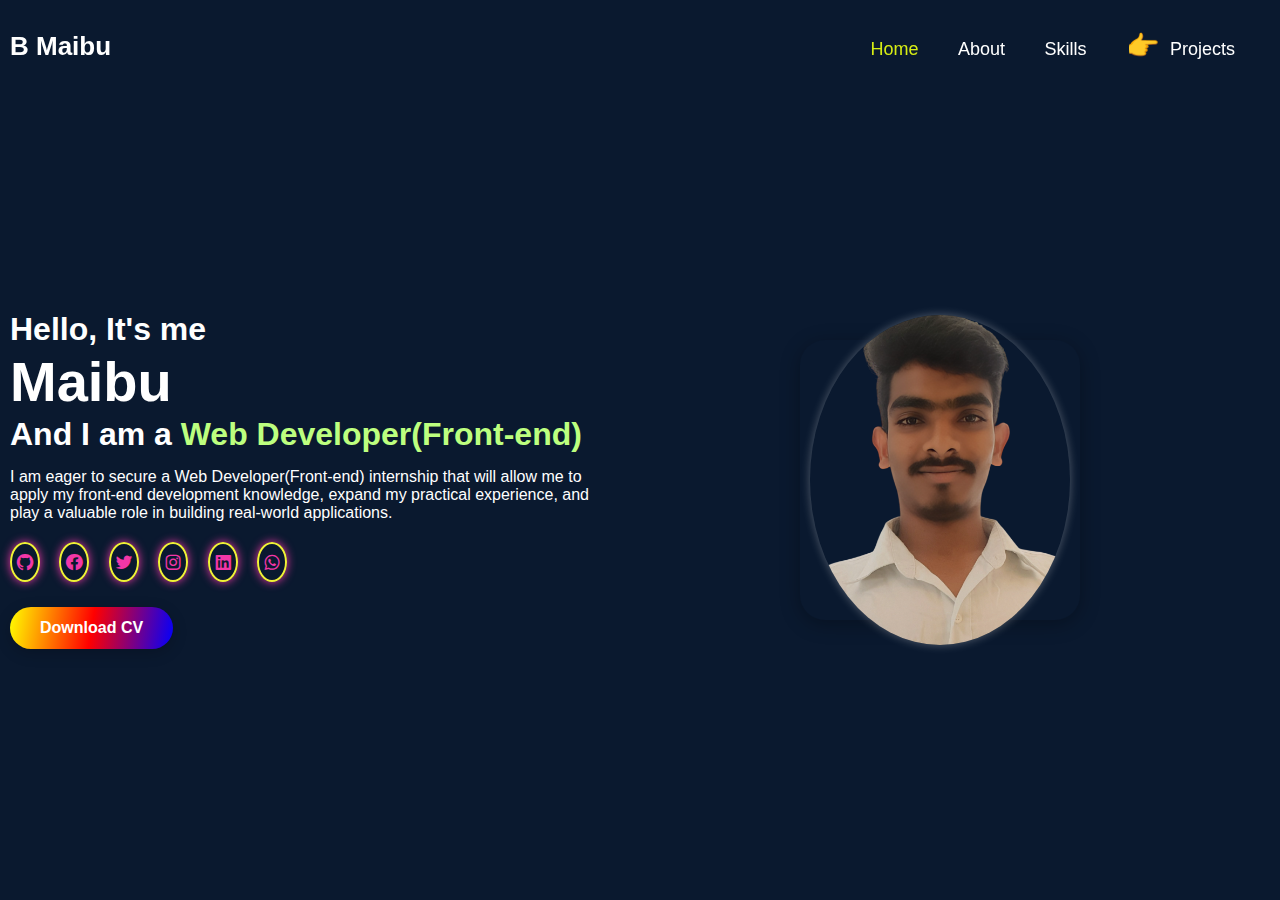
<file: index.html>
<!DOCTYPE html>
<html lang="en">
<head>
  <meta charset="UTF-8" />
  <meta name="viewport" content="width=device-width, initial-scale=1.0"/>
  <title>Portfolio Website</title>
  <link rel="stylesheet" href="style.css" />
  <link rel="stylesheet" href="https://unpkg.com/boxicons@2.1.4/css/boxicons.min.css" />
</head>
<body>
  <div class="portf">
    <div class="container active" id="container">

      <!-- Header -->
      <header class="header">
        <a href="#" class="logo">B Maibu</a>
        <nav class="navbar">
          <a href="#" class="active">Home</a>
          <a href="about.html">About</a>
          <a href="skills.html">Skills</a>
          <a href="projects.html"><span class="pointing-finger">👉</span>Projects</a>
        </nav>
      </header>

      <!-- Home Section -->
      <section class="home">
        <div class="home-content">
          <h3>Hello, It's me</h3>
          <h1>Maibu</h1>
          <h3>And I am a <span>Web Developer(Front-end)</span></h3>
          <p>I am eager to secure a Web Developer(Front-end) internship that will allow me to apply my front-end development knowledge, expand my 
            practical experience, and play a valuable role in building real-world applications.</p>
          
          <!-- Social Links -->
          <div class="social-media">
            <a href="https://github.com/bmaibu"><i class='bx bxl-github'></i></a>
            <a href="https://www.facebook.com/share/1ALXso9iuT/"><i class='bx bxl-facebook-circle'></i></a>
            <a href="https://www.twitter.com/@bmaibu_/" target="_blank"><i class='bx bxl-twitter'></i></a>
            <a href="https://www.instagram.com/bmaibu_/" target="_blank"><i class='bx bxl-instagram'></i></a>
            <a href="https://www.linkedin.com/in/b-maibu-b06254272/?trk=opento_sprofile_details"><i class='bx bxl-linkedin-square'></i></a>
            <a href="https://wa.me/6281627507" target="_blank"><i class='bx bxl-whatsapp'></i></a>
          </div>

          <a href="#" class="btn">Download CV</a>
        </div>

        <!-- Profile Picture -->
        <div class="profile-pic-wrapper">
          <img src="bgremoved 1.png" alt="Profile" class="profile-pic" />
        </div>
      </section>

    </div>
  </div>

  <script src="script.js"></script>
</body>
</html>
</file>
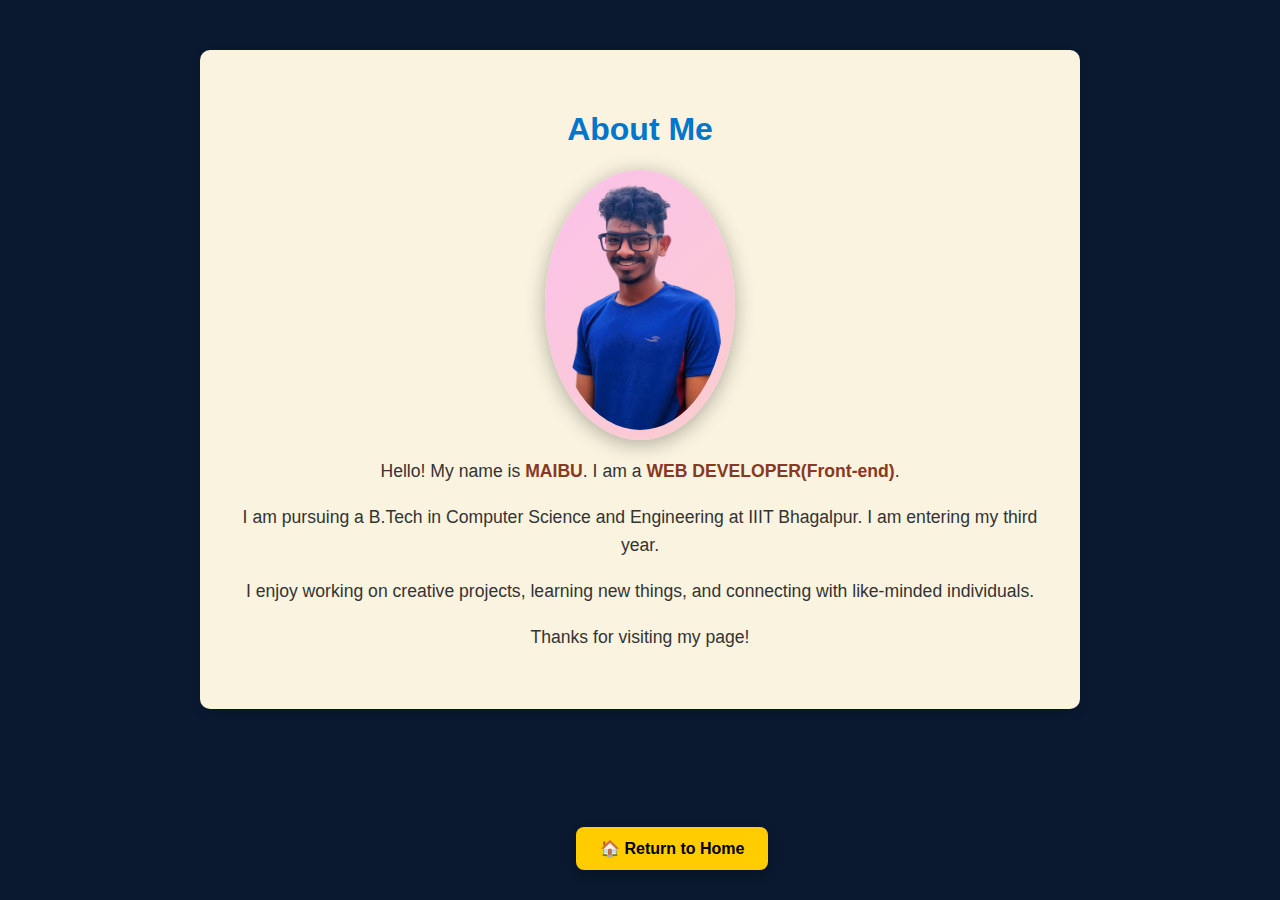
<file: about.html>
<!DOCTYPE html>
<html lang="en">
<head>
  <meta charset="UTF-8">
  <meta name="viewport" content="width=device-width, initial-scale=1">
  <title>About Myself</title>
  <link rel="stylesheet" href="back.css" />
  <link rel="stylesheet" href="about.css" />
 
</head>
<body>

  <div class="about-container">
    <h1>About Me</h1>
    <img src="croped image.png" alt="MAIBU" class="profile-pic">

    <div class="about-text">
      <p>Hello! My name is <strong>MAIBU</strong>. I am a <strong>WEB DEVELOPER(Front-end)</strong>.</p>
      <p>I am pursuing a B.Tech in Computer Science and Engineering at IIIT Bhagalpur. I am entering my third year.</p>
      <p>I enjoy working on creative projects, learning new things, and connecting with like-minded individuals.</p>
      <p>Thanks for visiting my page!</p>
    </div>
  </div>
  <button onclick="goHome()" class="home-button">🏠 Return to Home</button>



  <script src="back.js"></script>
</body>
</html>
</file>
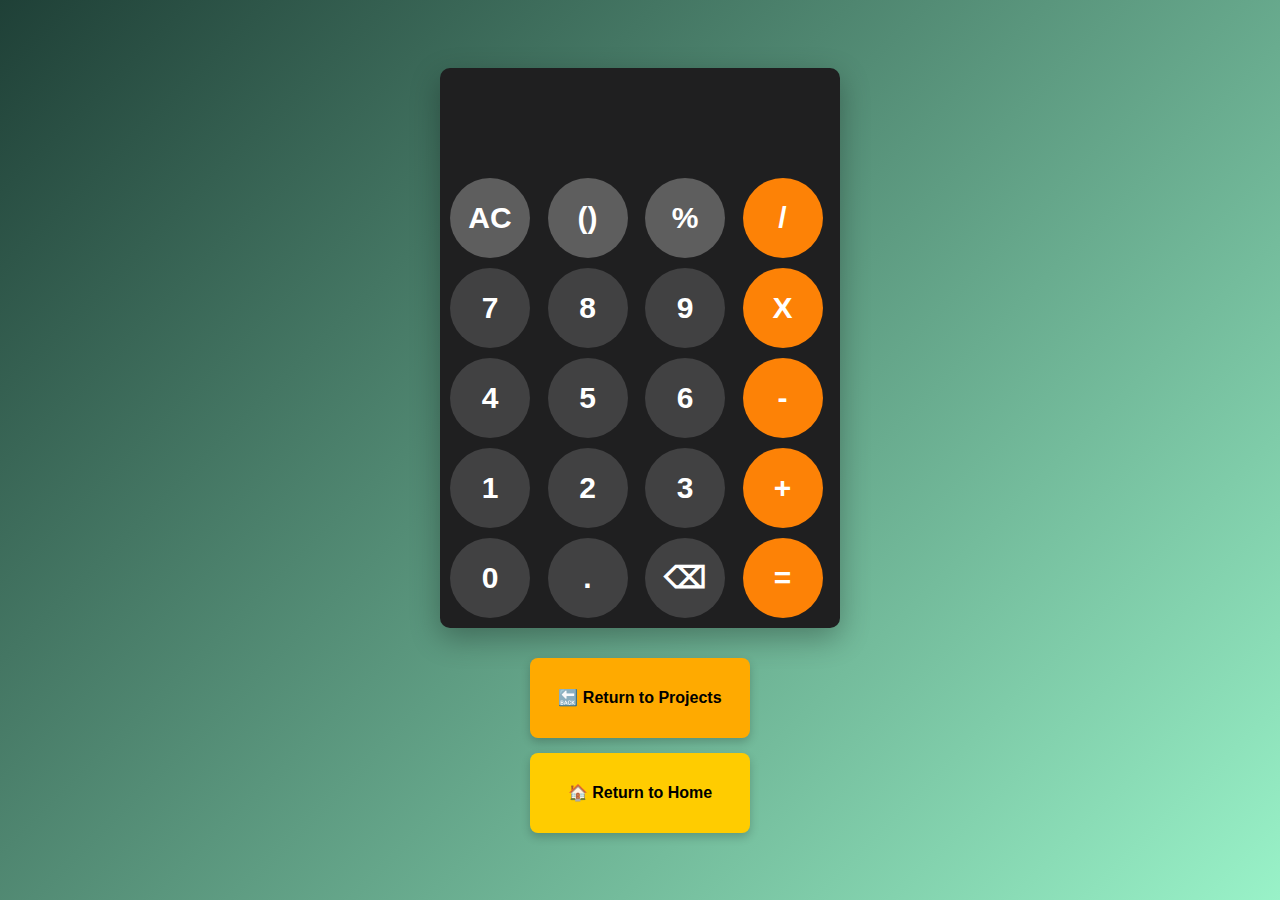
<file: calculater.html>
<!DOCTYPE html>
<html lang="en">
<head>
  <meta charset="UTF-8" />
  <meta name="viewport" content="width=device-width, initial-scale=1.0"/>
  <title>Calculator</title>
  <link rel="stylesheet" href="calculater.css" />


  
</head>
<body>

  <div class="container">
    <!-- Calculator -->
    <div class="calculator">
      <input type="text" id="display" aria-readonly="true" />
      <div class="btns">
        <button class="btn" onclick="clearDisplay()">AC</button>
        <button class="btn" onclick="addToDisplay('()')">()</button>
        <button class="btn" onclick="addToDisplay('%')">%</button>
        <button class="bt" onclick="addToDisplay('/')">/</button>
        <button onclick="addToDisplay('7')">7</button>
        <button onclick="addToDisplay('8')">8</button>
        <button onclick="addToDisplay('9')">9</button>
        <button class="bt" onclick="addToDisplay('*')">X</button>
        <button onclick="addToDisplay('4')">4</button>
        <button onclick="addToDisplay('5')">5</button>
        <button onclick="addToDisplay('6')">6</button>
        <button class="bt" onclick="addToDisplay('-')">-</button>
        <button onclick="addToDisplay('1')">1</button>
        <button onclick="addToDisplay('2')">2</button>
        <button onclick="addToDisplay('3')">3</button>
        <button class="bt" onclick="addToDisplay('+')">+</button>
        <button onclick="addToDisplay('0')">0</button>
        <button onclick="addToDisplay('.')">.</button>
        <button onclick="backspace()">⌫</button>
        <button class="bt" onclick="calculate()">=</button>
      </div>
    </div>

    <!-- Navigation Buttons -->
    <div class="nav-buttons">
      <button class="back-button" onclick="goToProjects()">🔙 Return to Projects</button>
      <button class="home-button" onclick="goHome()">🏠 Return to Home</button>
    </div>
  </div>

  
<script src="calculater.js"></script>
</body>
</html>
</file>
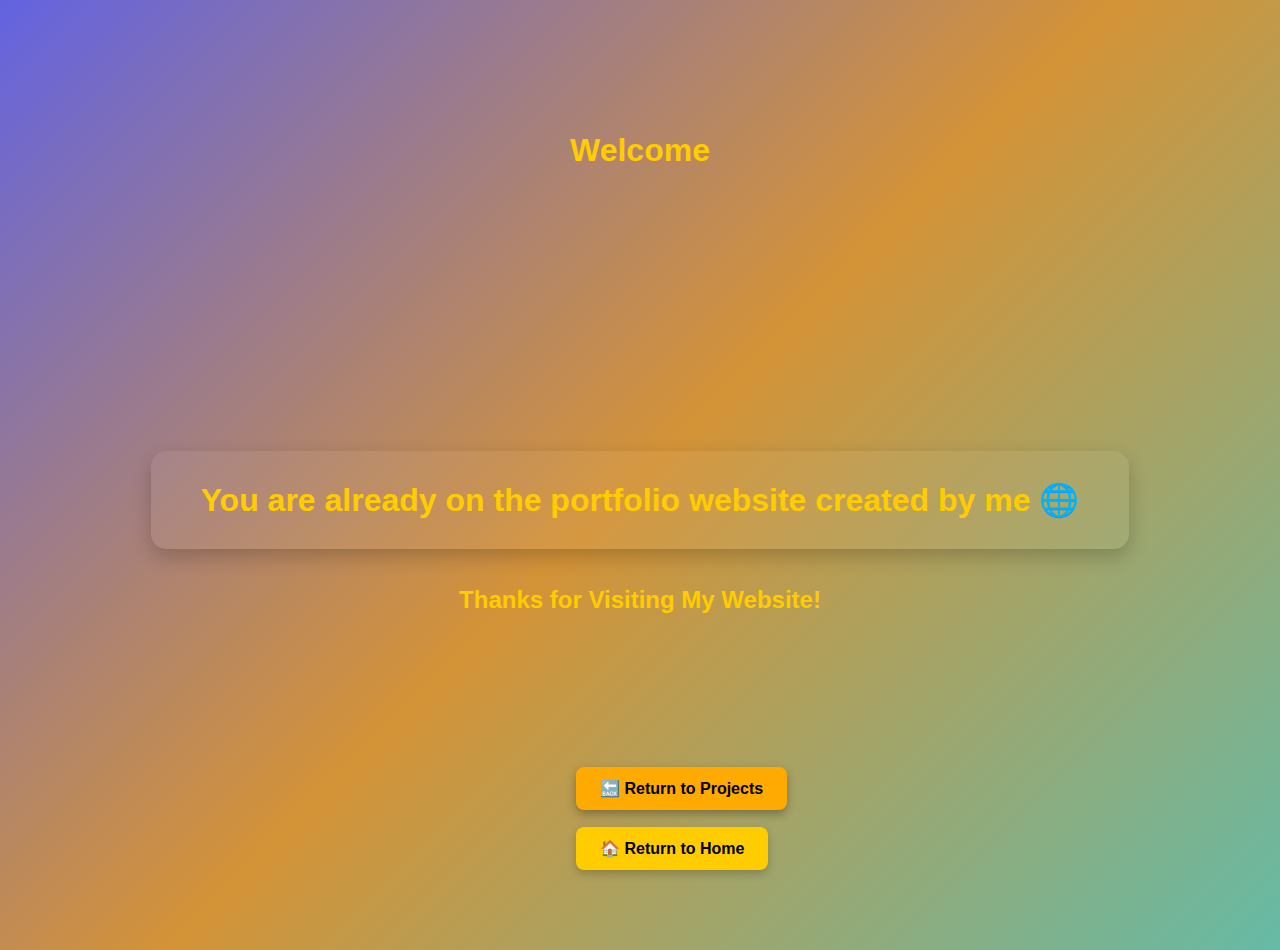
<file: portfolio.html>
<!DOCTYPE html>
<html lang="en">
<head>
  <meta charset="UTF-8">
  <title>Portfolio Welcome</title>
  <link rel="stylesheet" href="back.css" />

  <style>
    body {
      margin: 0;
      padding-top:50px ;
      height: 100vh;
      display: flex;
      justify-content: center;
      align-items: center;
      background: linear-gradient(135deg, #6363e1,rgb(212, 147, 55), #65baa6);
      font-family: 'Segoe UI', sans-serif;
    }
    h1{
      font-weight: bold;
      color: #ffcc00;
      padding-bottom: 700px ;
    }
    h2{
      position: absolute;
      font-weight: bold;
      color: #ffcc00;
      padding-top: 200px;
    }

    .message {
      font-size: 2em;
      font-weight: bold;
      color: #ffcc00;
      background-color: rgba(255, 255, 255, 0.05);
      position: absolute;
      text-align: center;
      padding: 30px 50px;
      border-radius: 15px;
      box-shadow: 0 8px 20px rgba(0,0,0,0.2);
      opacity: 0;
      transform: translateY(20px);
      transition: all 1s ease;
    }

    .message.show {
      opacity: 1;
      transform: translateY(0);
    }
  
</style>


</head>
<body>
    <h1>Welcome</h1>
    <h2>Thanks for Visiting My Website!</h2>

  <div class="message" id="welcomeMessage">
    You are already on the portfolio website created by me 🌐
  </div>
  
  <button class="back-button" onclick="goToProjects()">🔙 Return to Projects</button>
  <button onclick="goHome()" class="home-button">🏠 Return to Home</button>


  <script>
    // Show message with animation on load
    window.onload = () => {
      document.getElementById('welcomeMessage').classList.add('show');
    };


 
  // Show the welcome message with animation
  window.onload = () => {
    document.getElementById('welcomeMessage').classList.add('show');
  };
</script>
<script src="back.js"></script>


</body>
</html>
</file>
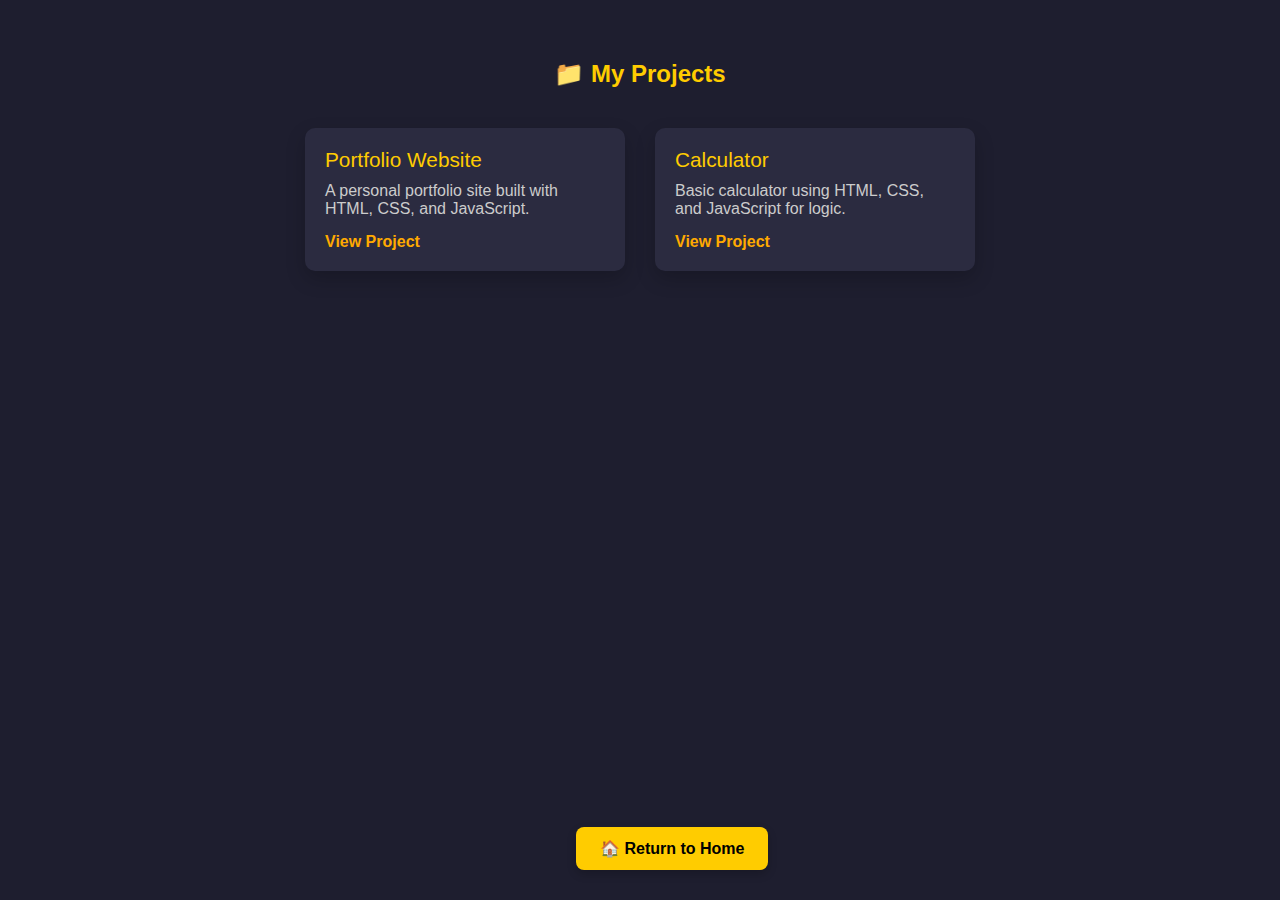
<file: projects.html>
<!DOCTYPE html>
<html lang="en">
<head>
  <meta charset="UTF-8">
  <title>My Projects</title>
  <link rel="stylesheet" href="back.css" />
  <link rel="stylesheet" href="projects.css" />


</head>
<body>

  <h2>📁 My Projects</h2>

  <div class="projects-container" id="projects">
    <div class="project-card">
      <div class="project-title">Portfolio Website</div>
      <div class="project-description">A personal portfolio site built with HTML, CSS, and JavaScript.</div>
      <a class="project-link" href="portfolio.html">View Project</a>
    </div>

    <!-- <div class="project-card">
      <div class="project-title">To-Do App</div>
      <div class="project-description">A simple to-do list app with localStorage using JavaScript.</div>
      <a class="project-link" href="#" target="_blank">View Project</a>
    </div> -->

    <!-- <div class="project-card">
      <div class="project-title">Weather App</div>
      <div class="project-description">A weather application that fetches data from an API.</div>
      <a class="project-link" href="#" target="_blank">View Project</a>
    </div> -->

    <div class="project-card">
      <div class="project-title">Calculator</div>
      <div class="project-description">Basic calculator using HTML, CSS, and JavaScript for logic.</div>
      <a class="project-link" href="calculater.html">View Project</a>
    </div>
  </div>
<!--   <p class="para">I developed 75% of the project on my own and took guidance from resources for the remaining parts.</p> -->
  <button onclick="goHome()" class="home-button">🏠 Return to Home</button>

<script src="back.js"></script>
<script src="projects.js"></script>


</body>
</html>
</file>
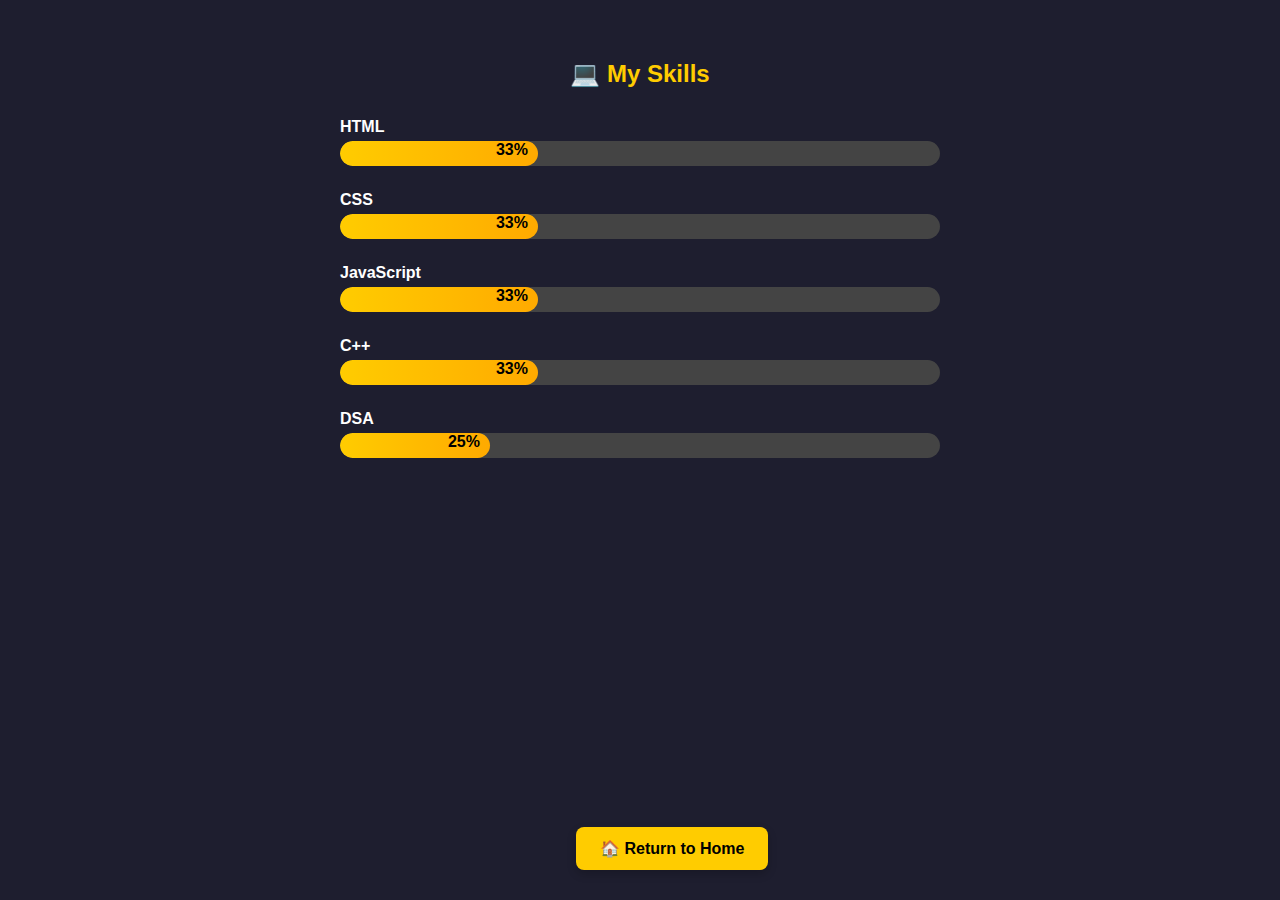
<file: skills.html>
<!DOCTYPE html>
<html lang="en">
<head>
  <meta charset="UTF-8">
  <title>MAIBU Skills</title>
  <link rel="stylesheet" href="back.css" />
  <link rel="stylesheet" href="skills.css" />

</head>
<body>

  <div class="skills-container">
    <h2>💻 My Skills</h2>

    <div class="skill">
      <div class="skill-label">HTML</div>
      <div class="progress-bar">
        <div class="progress-fill" id="html-bar">0%</div>
      </div>
    </div>

    <div class="skill">
      <div class="skill-label">CSS</div>
      <div class="progress-bar">
        <div class="progress-fill" id="css-bar">0%</div>
      </div>
    </div>

    <div class="skill">
      <div class="skill-label">JavaScript</div>
      <div class="progress-bar">
        <div class="progress-fill" id="js-bar">0%</div>
      </div>
    </div>

    <div class="skill">
      <div class="skill-label">C++</div>
      <div class="progress-bar">
        <div class="progress-fill" id="cpp-bar">0%</div>
      </div>
    </div>

    <div class="skill">
      <div class="skill-label">DSA</div>
      <div class="progress-bar">
        <div class="progress-fill" id="dsa-bar">0%</div>
      </div>
    </div>
  </div>

  
  <button onclick="goHome()" class="home-button">🏠 Return to Home</button>

  <script src="skills.js"></script>

  <script src="back.js"></script>

</body>
</html>
</file>
<file: style.css>
* {
  margin: 0;
  padding: 0;
  box-sizing: border-box;
  text-decoration: none;
  font-family: sans-serif;
}

body {
  background: #f0f3fd;
}

.container {
  position: relative;
  background: #0a192f;
  color: #333;
  z-index: 2;
}

.header {
  position: fixed;
  top: 0;
  left: 0;
  width: 100%;
  padding: 30px 10px;
  background: transparent;
  display: flex;
  align-items: center;
  z-index: 100;
}

.logo {
  font-size: 26px;
  color: white;
  font-weight: 600;
  margin-right: auto;
}

.navbar a {
  font-size: 18px;
  color: white;
  font-weight: 500;
  margin-right: 35px;
  transition: 0.3s;
}

.navbar a:hover,
.navbar a.active {
  color: rgb(215, 237, 20);
}

.home {
  height: 100vh;
  display: flex;
  align-items: center;
  justify-content: space-around;
  padding: 60px 10px 0;
}

.home-content {
  max-width: 600px;
  color: white;
}

.home-content h1 {
  font-size: 56px;
  line-height: 1.2;
}

.home-content h3 {
  font-size: 32px;
}

.home-content h3 span {
  color: rgb(189, 255, 127);
}

.home-content p {
  font-size: 16px;
  margin: 15px 0;
}

.social-media a {
  display: inline-flex;
  justify-content: center;
  align-items: center;
  width: 30px;
  height: 40px;
  background: transparent;
  border: 2px solid #f2f237;
  border-radius: 50%;
  box-shadow: 0 0 10px;
  font-size: 20px;
  color: #f237a7;
  margin: 5px 15px 25px 0;
  transition: 0.3s;
}

.social-media a:hover {
  color: black;
  background-color: rgb(246, 246, 249);
  transform: scale(1.12);
}

.btn {
  display: inline-block;
  padding: 12px 30px;
  font-size: 16px;
  font-weight: 600;
  color: #ffffff;
  background: linear-gradient(100deg, yellow, red, blue);
  border: none;
  border-radius: 30px;
  text-decoration: none;
  box-shadow: 0 4px 15px rgba(0, 0, 0, 0.2);
  transition: all 0.3s ease;
}

.btn:hover {
  background: linear-gradient(100deg, red, rgb(203, 225, 12), rgb(221, 33, 190));
  transform: translateY(-5px);
  box-shadow: 0 6px 20px rgba(0, 0, 0, 0.3);
}

.btn:active {
  transform: scale(0.98);
  box-shadow: 0 3px 10px rgba(0, 0, 0, 0.2);
}

/* Profile Picture & Wrapper */
.profile-pic-wrapper {
  width: 280px;
  height: 280px; /* Decreased height */
  padding: 10px;
  margin: 0 auto;
  border-radius: 25px;
  background-size: 400% 400%;
  animation: gradientBG 10s ease infinite;
  display: flex;
  justify-content: center;
  align-items: center;
  box-shadow: 0 4px 20px rgba(0, 0, 0, 0.3);
}

.profile-pic {
  display: block;
  width: 300px; /* Increased width */
  height: 330px; /* Increased height */
  border-radius: 50%;
  object-fit: cover;
  box-shadow: 0 0 10px rgba(255, 255, 255, 0.3); /* Softer glow */
  animation: blinkGlow 2s infinite ease-in-out;
  transition: transform 0.3s ease;
}

.profile-pic:hover {
  transform: scale(1.03);
}

/* Blinking Index Finger */
.pointing-finger {
  display: inline-block;
  margin-right: 10px;
  animation: blinkThumb 1s infinite;
  font-size: 1.5em;
  color: gold;
}

/* Animations */
@keyframes gradientBG {
  0% {
    background-position: 0% 50%;
  }
  50% {
    background-position: 100% 50%;
  }
  100% {
    background-position: 0% 50%;
  }
}

@keyframes blinkGlow {
  0%, 100% {
    box-shadow: 0 0 55px hwb(0 1% 4% / 0.962);
  }
  50% {
    box-shadow: 0 0 35px rgba(254, 254, 4, 0.949);
  }
}

@keyframes blinkThumb {
  0%, 100% {
    opacity: 1;
  }
  50% {
    opacity: 0;
  }
}
</file>
<file: back.css>
.home-button {
    position: absolute;
    bottom: 30px;
    left: 45%;
    padding: 12px 24px;
    background-color: #ffcc00;
    color: #000;
    font-size: 16px;
    font-weight: bold;
    border: none;
    border-radius: 8px;
    cursor: pointer;
    transition: 0.3s ease;
    box-shadow: 0 4px 10px rgba(0, 0, 0, 0.2);
  }

  .home-button:hover {
    background-color: #e6b800;
    color: white;
  }
   .back-button {
    display: block;
    margin: 30px auto 0;
    position: absolute;
    bottom: 90px;
    left: 45%;
    padding: 12px 24px;
    background-color: #ffaa00;
    color: #000;
    font-weight: bold;
    font-size: 16px;
    border: none;
    border-radius: 8px;
    cursor: pointer;
    transition: background 0.3s ease;
    box-shadow: 0 4px 10px rgba(0, 0, 0, 0.3);
  }

  .back-button:hover {
    background-color: #e69a00;
    color: #fff;
  }
</file>
<file: about.css>
body {
    font-family: 'Segoe UI', Tahoma, Geneva, Verdana, sans-serif;
    margin: 0;
    padding: 0;
    background-color:#0a192f;
    color: #333;
    
  }

  .about-container {
    max-width: 800px;
    margin: 50px auto;
    background-color:#faf3e0 /*#bcddd0*/;
    padding: 40px;
    box-shadow: 0 4px 10px rgba(0, 0, 0, 0.1);
    border-radius: 10px;
  }

  .about-container h1 {
    text-align: center;
    color: #0077cc;
  }

  .profile-pic {
    display: block;
    width: 150px;
    height: 200px;
    border-radius: 50%;
    margin: 20px auto;
    object-fit: cover;
    box-shadow: 0 4px 10px rgba(0, 0, 0, 0.2);
  }

  .about-text {
    text-align: center;
    font-size: 1.1em;
    line-height: 1.6;
  }
  strong {
    color: #873923; /* Orange color for emphasis */
  }
  .profile-pic:hover {
    transform: scale(1.05);
    transition: transform 0.3s ease;
  }
  /* Container with animated gradient background */
.profile-pic {
    width: 170px;
    height: 250px;
    padding: 10px;
    margin: 0 auto;
    border-radius: 50%;
    background: linear-gradient(-45deg, #ff9a9e, #fad0c4, #fad0c4, #fbc2eb);
    background-size: 400% 400%;
    animation: gradientBG 10s ease infinite;
    display: flex;
    justify-content: center;
    align-items: center;
    box-shadow: 0 4px 20px rgba(0, 0, 0, 0.3);
  }
</file>
<file: calculater.css>
body {
    margin: 0;
    padding: 0;
    width: 100%;
    height: 100vh;
    background: linear-gradient(135deg, #1f4037, #99f2c8);
    font-family: 'Segoe UI', Tahoma, Geneva, Verdana, sans-serif;
    display: flex;
    justify-content: center;
    align-items: center;
  }
  
  .container {
    display: flex;
    flex-direction: column;
    align-items: center;
    gap: 30px;
  }
  
  .calculator {
    width: 400px;
    padding-top: 20px;
    background-color: #1f1f20;
    border-radius: 10px;
    overflow: hidden;
    box-shadow: 0 10px 30px rgba(0, 0, 0, 0.3);
  }
  
  input {
    width: 100%;
    background-color: #1f1f20;
    border: none;
    outline: none;
    height: 80px;
    color: white;
    font-size: 50px;
    font-weight: 600;
    text-align: left;
    padding: 0 10px;
  }
  
  .btns {
    display: grid;
    grid-template-columns: repeat(4, 1fr);
    padding: 10px;
    gap: 10px;
  }
  
  button {
    width: 80px;
    height: 80px;
    border-radius: 50%;
    background-color: #414142;
    border: none;
    color: white;
    font-size: 30px;
    font-weight: 600;
    cursor: pointer;
    transition: background 0.2s;
  }
  
  button:hover {
    background-color: #373738;
  }
  
  button:active {
    background-color: #232324;
  }
  
  .btn {
    background-color: #5e5e5e;
  }
  
  .btn:hover {
    background-color: #636363;
  }
  
  .btn:active {
    background-color: #4b4b4b;
  }
  
  .bt {
    background-color: #fd8206;
  }
  
  .bt:hover {
    background-color: #f57b00;
  }
  
  .bt:active {
    background-color: #d26400;
  }
  
  .nav-buttons {
    display: flex;
    flex-direction: column;
    align-items: center;
    gap: 15px;
  }
  
  .home-button,
  .back-button {
    padding: 12px 24px;
    font-size: 16px;
    font-weight: bold;
    border: none;
    border-radius: 8px;
    cursor: pointer;
    transition: 0.3s ease;
    box-shadow: 0 4px 10px rgba(0, 0, 0, 0.2);
    width: 220px;
    text-align: center;
  }
  
  .home-button {
    background-color: #ffcc00;
    color: #000;
  }
  
  .home-button:hover {
    background-color: #e6b800;
    color: white;
  }
  
  .back-button {
    background-color: #ffaa00;
    color: #000;
  }
  
  .back-button:hover {
    background-color: #e69a00;
    color: white;
  }
  
  @media (max-width: 450px) {
    .calculator {
      width: 90%;
    }
  
    button {
      width: 60px;
      height: 60px;
      font-size: 24px;
    }
  
    .home-button,
    .back-button {
      width: 180px;
      font-size: 14px;
      padding: 10px 20px;
    }
  }
</file>
<file: projects.css>
body {
    font-family: 'Segoe UI', sans-serif;
    background-color: #1e1e2f;
    color: #fff;
    margin: 0;
    padding: 40px;
  }

  h2 {
    text-align: center;
    color: #ffcc00;
    margin-bottom: 40px;
  }

  .projects-container {
    display: flex;
    flex-wrap: wrap;
    gap: 30px;
    justify-content: center;
  }

  .project-card {
    background-color: #2b2b40;
    border-radius: 10px;
    padding: 20px;
    width: 280px;
    box-shadow: 0 8px 20px rgba(0,0,0,0.2);
    opacity: 0;
    transform: translateY(20px);
    transition: all 0.6s ease;
  }

  .project-card.show {
    opacity: 1;
    transform: translateY(0);
  }

  .project-title {
    font-size: 1.3em;
    margin-bottom: 10px;
    color: #ffcc00;
  }

  .project-description {
    font-size: 1em;
    margin-bottom: 15px;
    color: #ccc;
  }

  .project-link {
    text-decoration: none;
    color: #ffaa00;
    font-weight: bold;
  }

  .project-link:hover {
    text-decoration: underline;
  }
  .para{
    position: absolute;
    bottom: 90px;
    text-align: center;
    left: 30%;
    right: 30%;
    font-size: 14px;
    font-style: italic;
  }
</file>
<file: skills.css>
body {
    font-family: 'Segoe UI', sans-serif;
    background-color: #1e1e2f;
    color: #fff;
    margin: 0;
    padding: 40px;
  }

  .skills-container {
    max-width: 600px;
    margin: 0 auto;
  }

  h2 {
    text-align: center;
    color: #ffcc00;
    margin-bottom: 30px;
  }

  .skill {
    margin-bottom: 25px;
  }

  .skill-label {
    font-weight: bold;
    margin-bottom: 5px;
  }

  .progress-bar {
    background-color: #444;
    border-radius: 25px;
    overflow: hidden;
    height: 25px;
  }

  .progress-fill {
    height: 100%;
    width: 0;
    background: linear-gradient(90deg, #ffcc00, #ffaa00);
    transition: width 2s ease-in-out;
    border-radius: 25px;
    text-align: right;
    padding-right: 10px;
    box-sizing: border-box;
    color: #000;
    font-weight: bold;
  }
</file>
